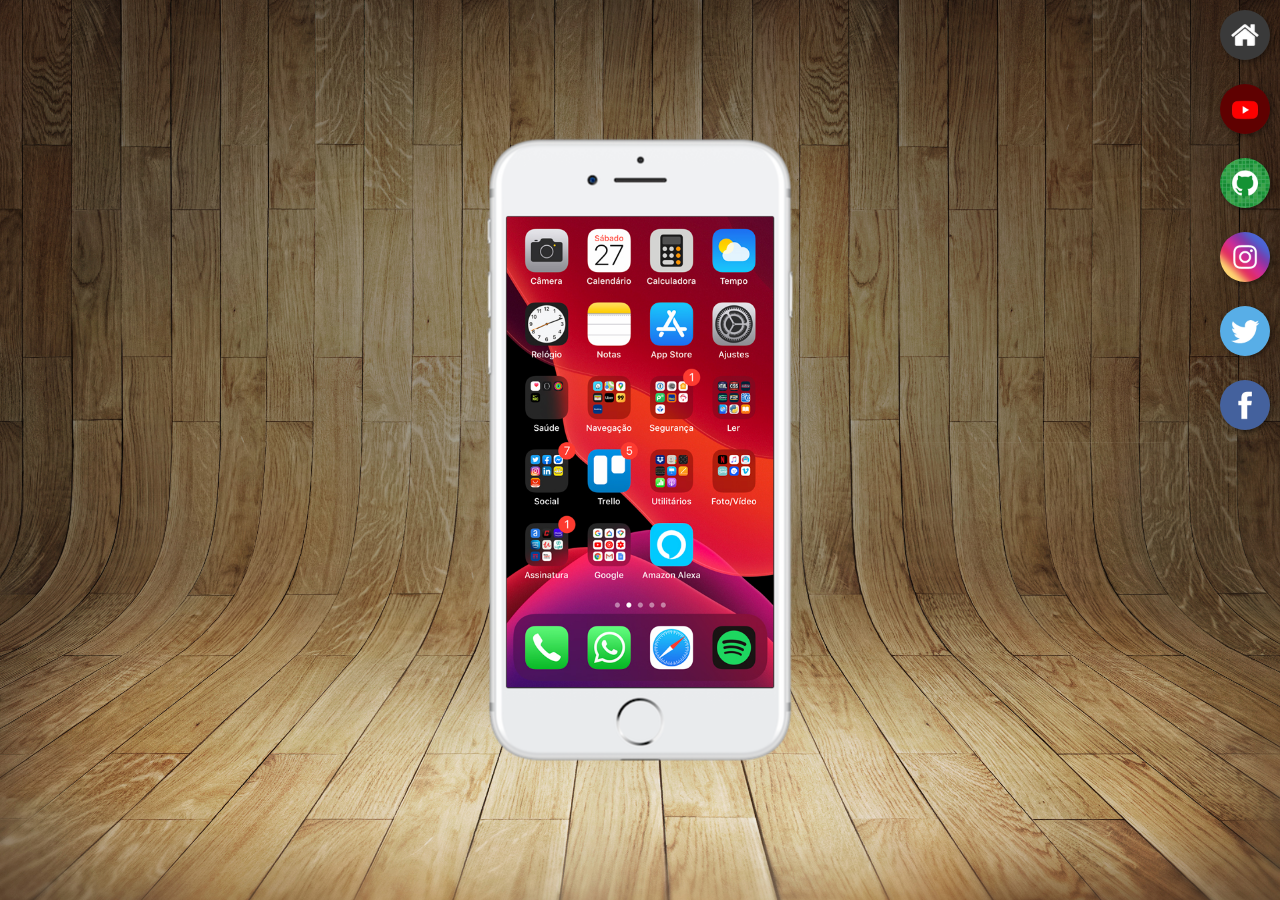
<file: index.html>
<!DOCTYPE html>
<html lang="pt-br">
    <head>
        <meta charset="UTF-8">
        <meta name="viewport" content="width=device-width, initial-scale=1.0">
        <link rel="shortcut icon" href="favicon.ico" type="image/x-icon">
        <link rel="stylesheet" href="estilos/style.css">
        <title>Projeto Redes Sociais</title>
    </head>
    <body>
        <main>
            <section id="telefone">
                <iframe src="home.html" name="tela" id=tela title="tela">
                    <p>Seu navegador não é compativel com isso.</p>
                </iframe>
            </section>
            <section id="redes-sociais">
                <a href="home.html" target="tela"><img src="imagens/logo-home.jpg" alt="logo-home"></a> <br>
                <a href="redes-sociais/youtube.html" target="tela"><img src="imagens/logo-youtube.jpg" alt="logo-youtube"></a> <br>
                <a href="#" target="tela"><img src="imagens/logo-github.jpg" alt="logo-github"></a> <br>
                <a href="#" target="tela"><img src="imagens/logo-instagram.jpg" alt="logo-instagram"></a> <br>
                <a href="#" target="tela"><img src="imagens/logo-twitter.jpg" alt="logo-twitter"></a> <br>
                <a href="#" target="tela"><img src="imagens/logo-facebook.jpg" alt="logo-facebook"></a> <br>
            </section>
        </main>   
    </body>
</html>
</file>
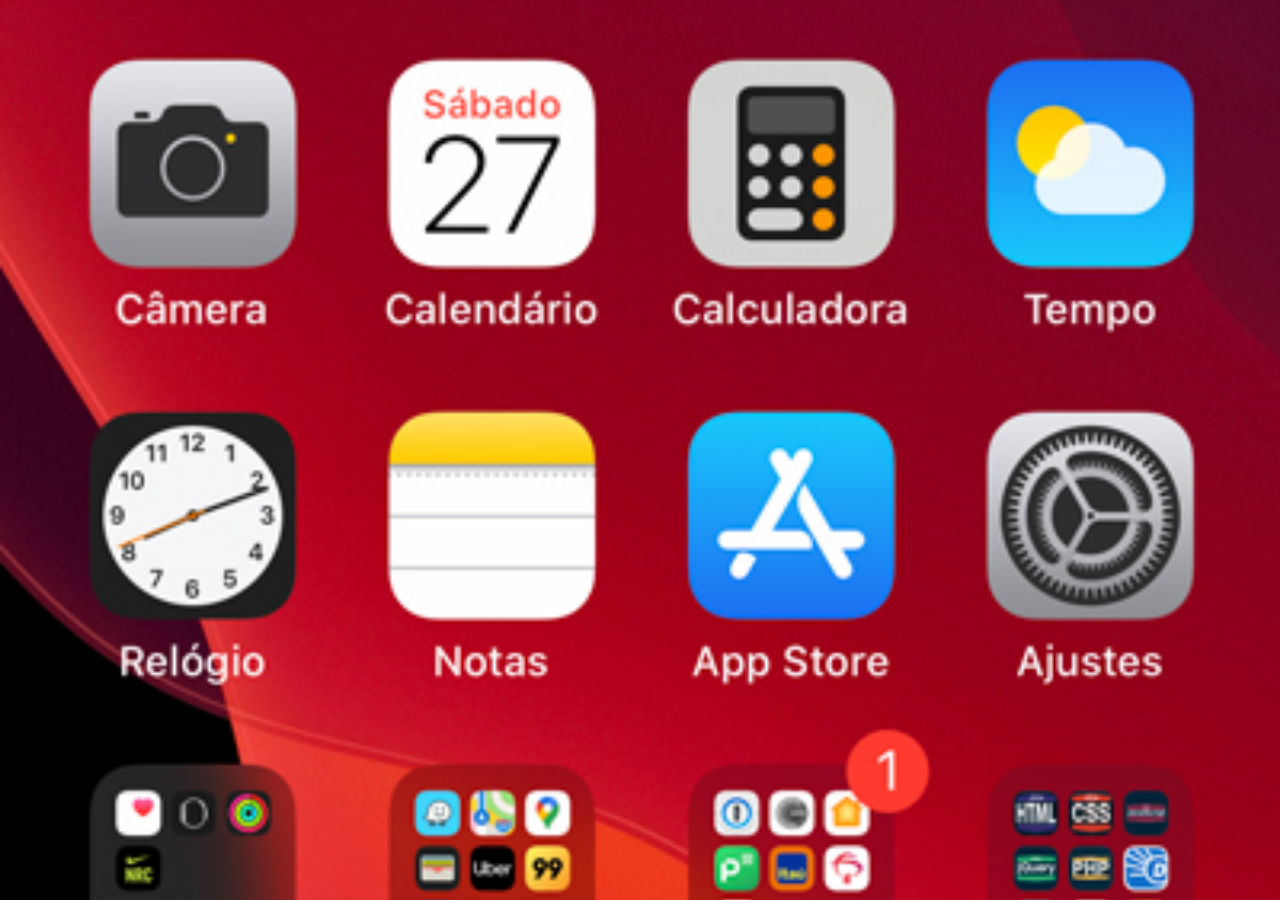
<file: home.html>
<!DOCTYPE html>
<html lang="pt-br">
<head>
    <meta charset="UTF-8">
    <meta name="viewport" content="width=device-width, initial-scale=1.0">
    <title>Home</title>
    <style>
        * {
            margin: 0;
            padding: 0;
        }
        body {
            width: 100vw;
            height: 100vh;
            background: black url('imagens/tela-home.jpg') no-repeat top center;
            background-size: cover;
        }
    </style>
</head>
<body>
    
</body>
</html>
</file>
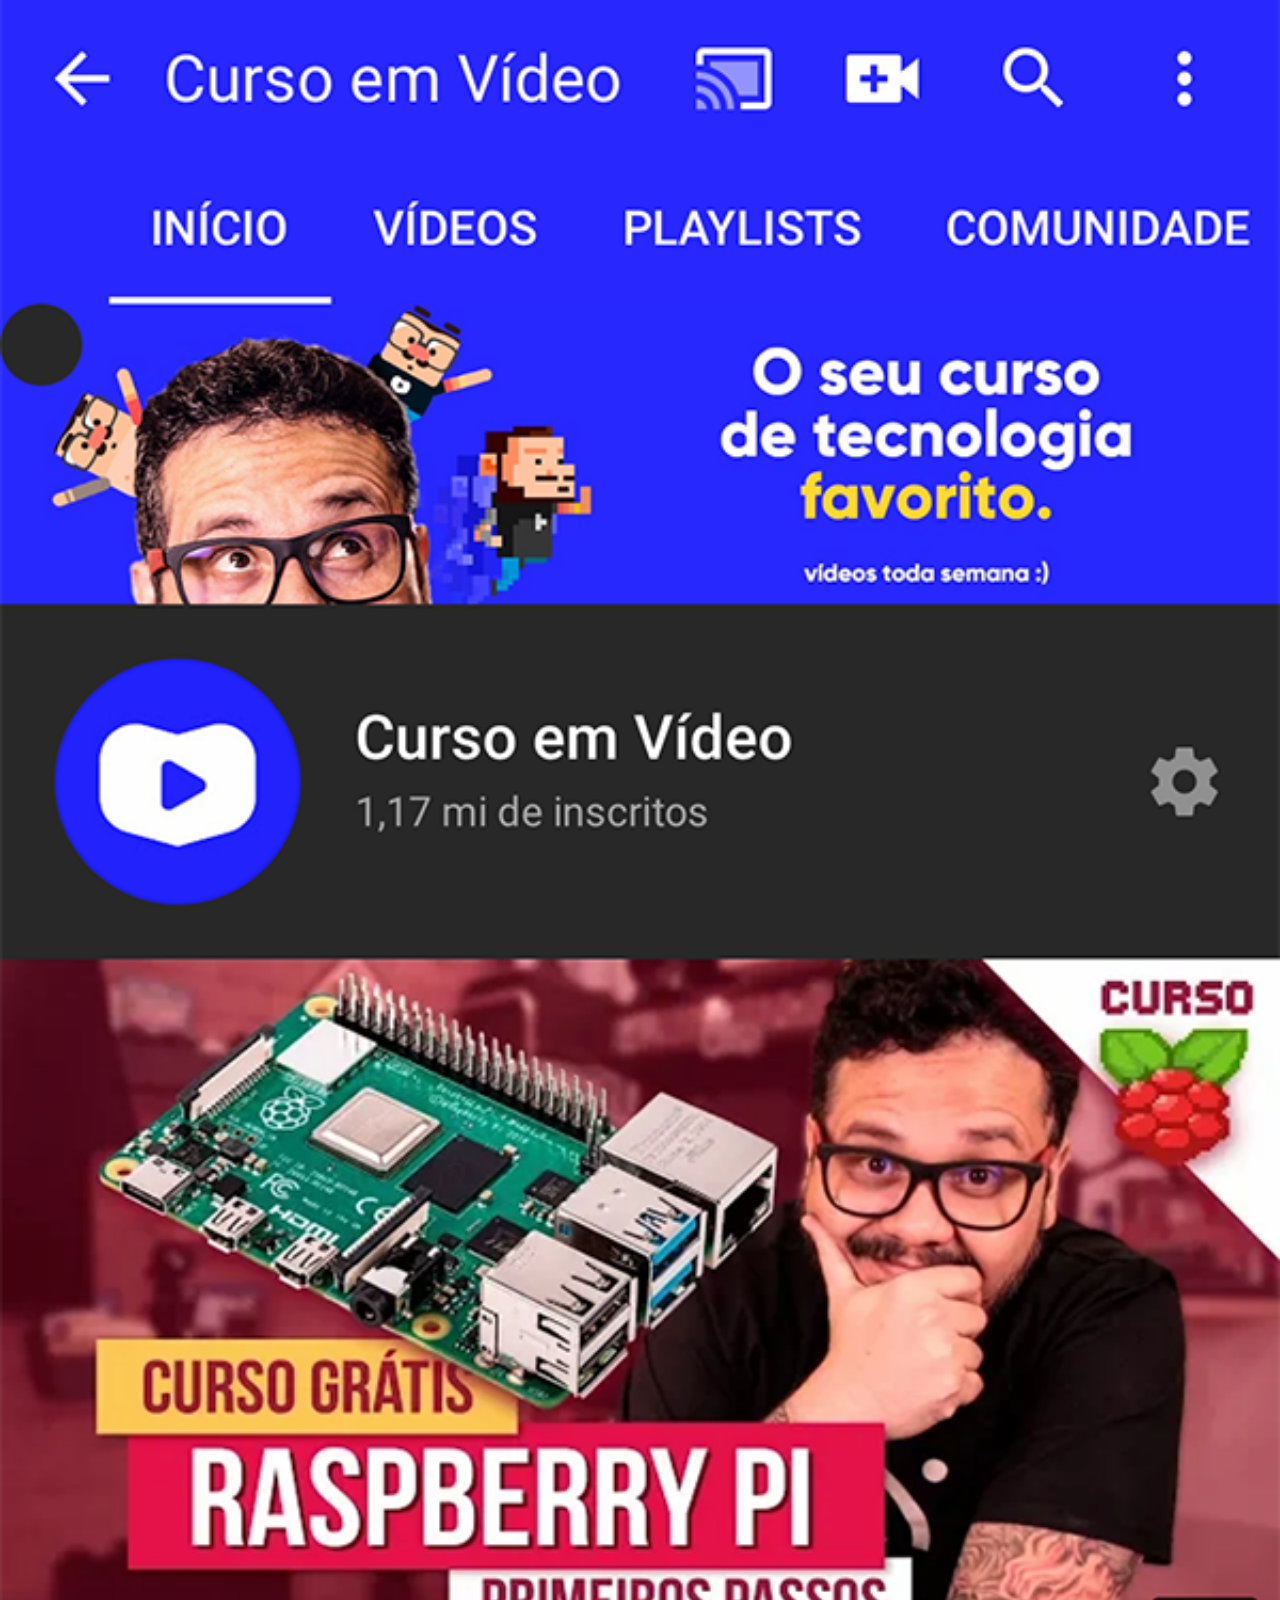
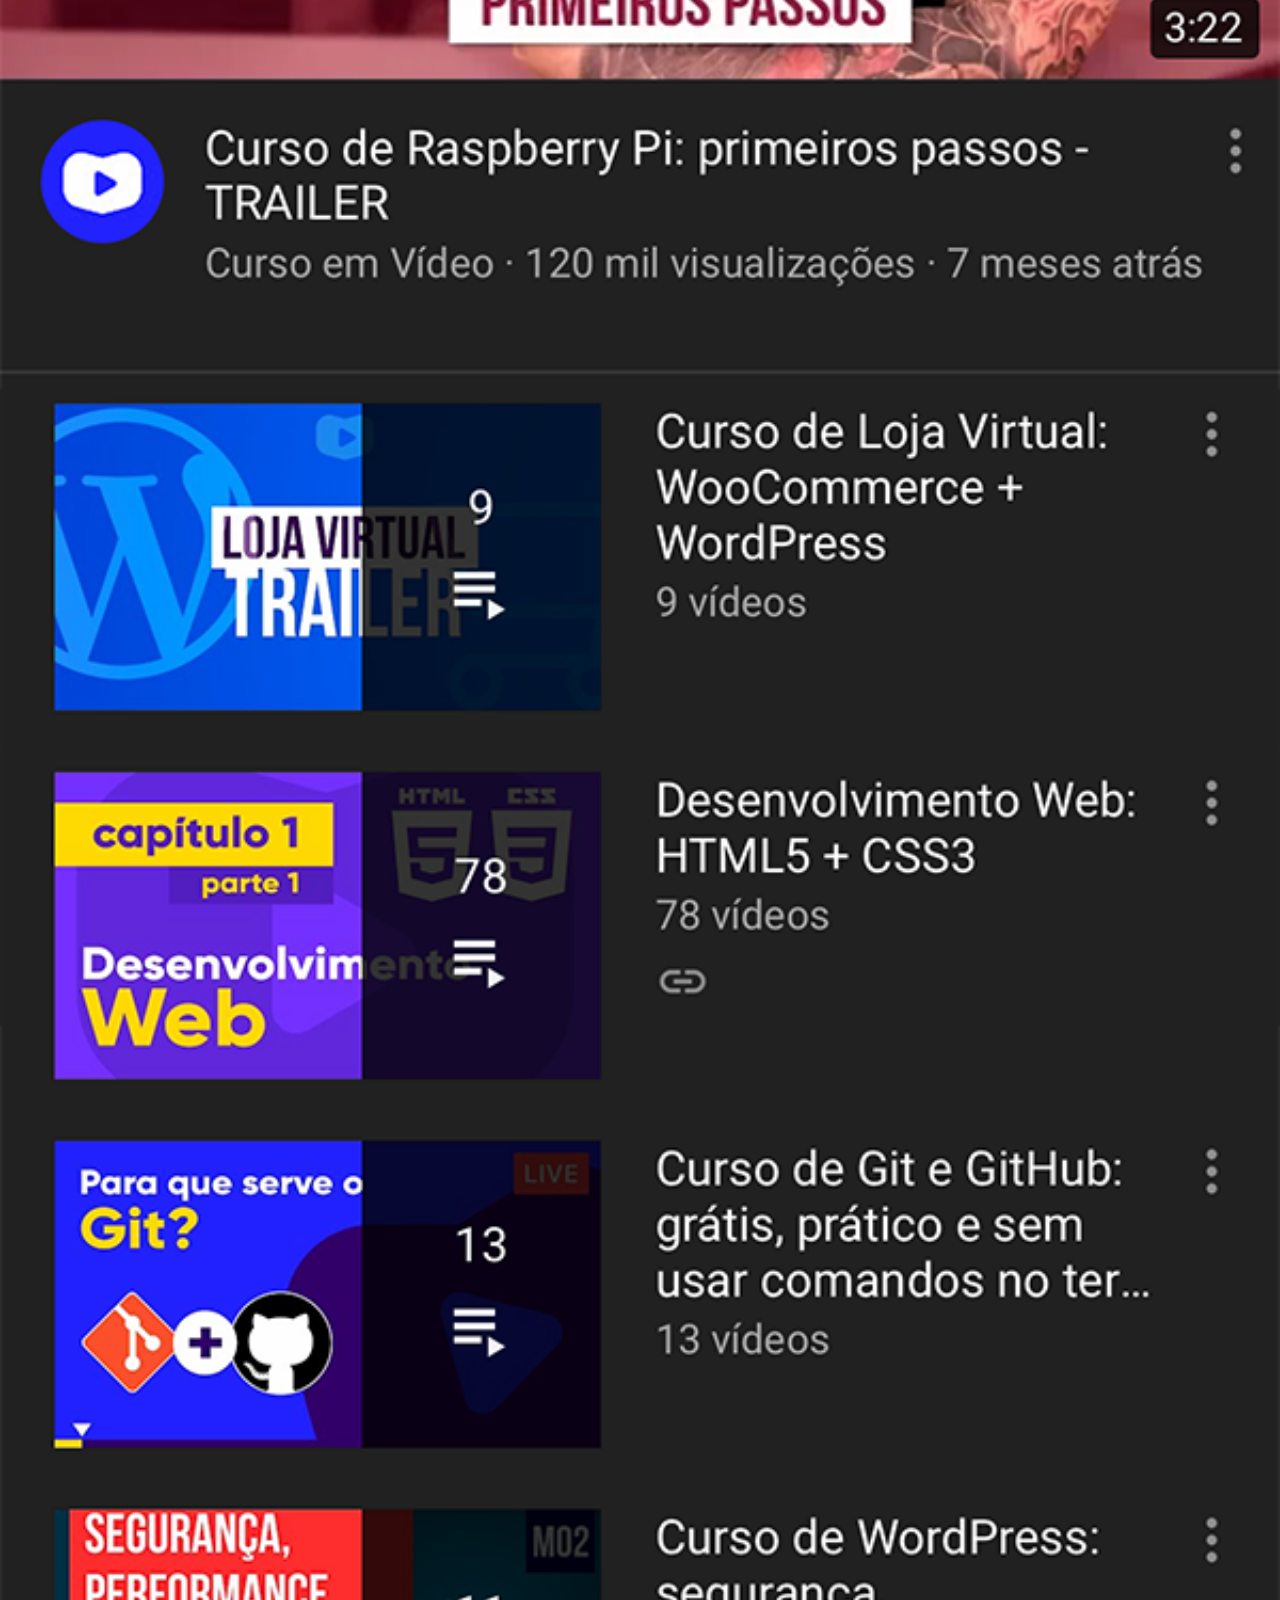
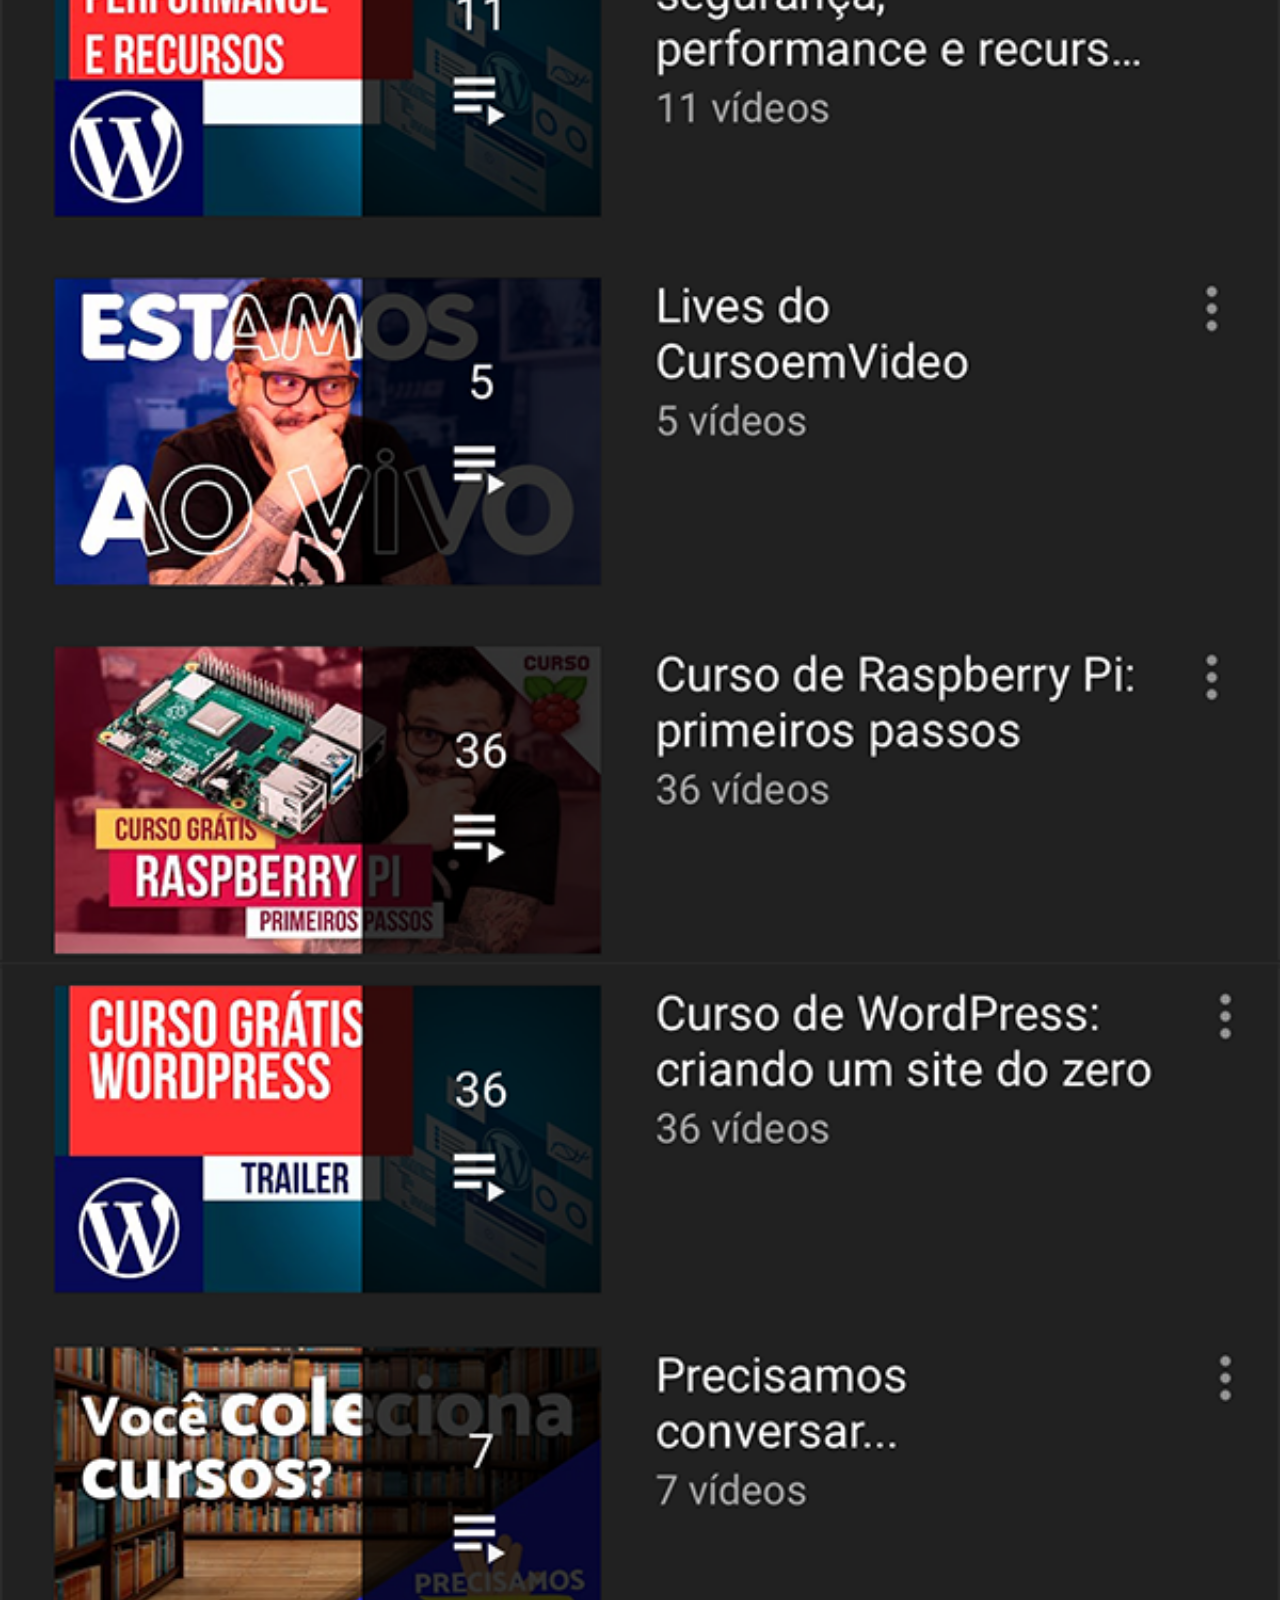
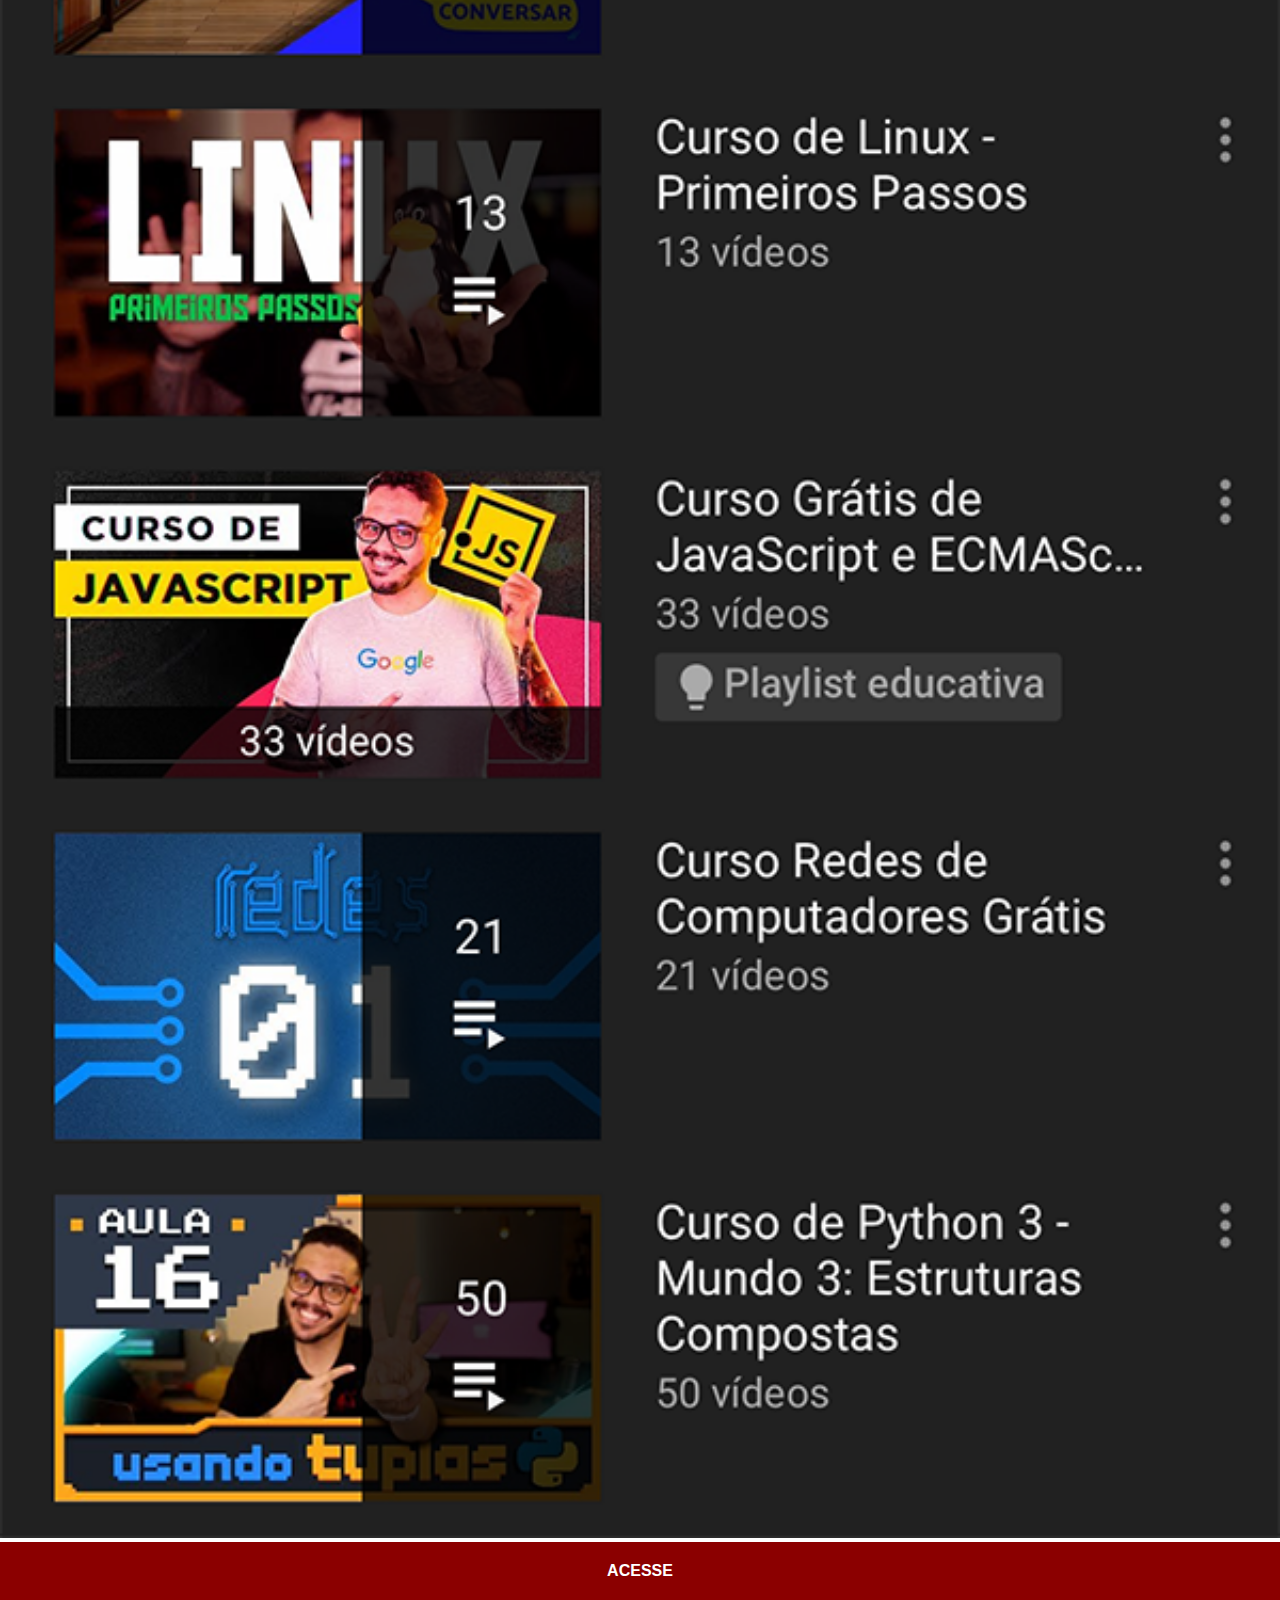
<file: redes-sociais/youtube.html>
<!DOCTYPE html>
    <html lang="pt-br">
    <head>
        <meta charset="UTF-8">
        <meta name="viewport" content="width=device-width, initial-scale=1.0">
        <title>Youtube</title>
        <link rel="stylesheet" href="../estilos/social.css">
    </head>
    <body>
        <img src="../imagens/tela-youtube.png" alt="tela-youtube">
        <a href="https://www.youtube.com/@CursoemVideo/playlists" target="_blank">
            ACESSE
        </a>
    </body>
</html>
</file>
<file: estilos/style.css>
@charset "UTF-8";

* {
    margin: 0;
    padding: 0;
    font-family: Arial, Helvetica, sans-serif;
}

html, body {
    height: 100vh;
    width: 100vw;
    background-color: black;
}

body {
    background: url('../imagens/fundo-madeira.jpg') no-repeat top center;
    background-size: cover;
    background-attachment: fixed;
}

main {
    position: relative;
    height: 100vh;
}

section#telefone {
    /*posicionamento centro*/
    position: absolute;
    top: 50%;
    left: 50%;
    transform: translate(-50%, -50%);

    height: 627px;
    width: 311px;
    background: url('../imagens/frame-iphone.png') no-repeat;
}

iframe#tela {
    position: absolute;
    border: 0;
    top: 80px;
    left: 22px;
    width: 267px;
    height: 471px;
}

section#redes-sociais {
    text-align: right;
}

section#redes-sociais img {
    width: 50px;
    margin: 10px;
    border-radius: 50%;
    box-shadow: 2px 2px 5px rgba(0, 0, 0, 0.404);
    box-sizing: border-box;
}

section#redes-sociais img:hover {
    border: 2px solid rgba(255, 255, 255, 0.644);
    transform: translate(-2px, -2px);
    box-shadow: 5px 5px 10px rgba(0, 0, 0, 0.623);
    transition: transform 0.2s, border 1s;
}
</file>
<file: estilos/social.css>
@charset "UTF-8";

* {
    margin: 0px;
    padding: 0px;
    font-family: Arial, Helvetica, sans-serif;
}
::-webkit-scrollbar {
    width: 0px;
    height: 0px;
}

img {
    width: 100vw;
}
a {
    display: block;
    background-color: darkred;
    color: white;
    padding: 20px;
    text-align: center;
    text-decoration: none;
    font-weight: bolder;
}
a:hover {
    background-color: red;
}
</file>
